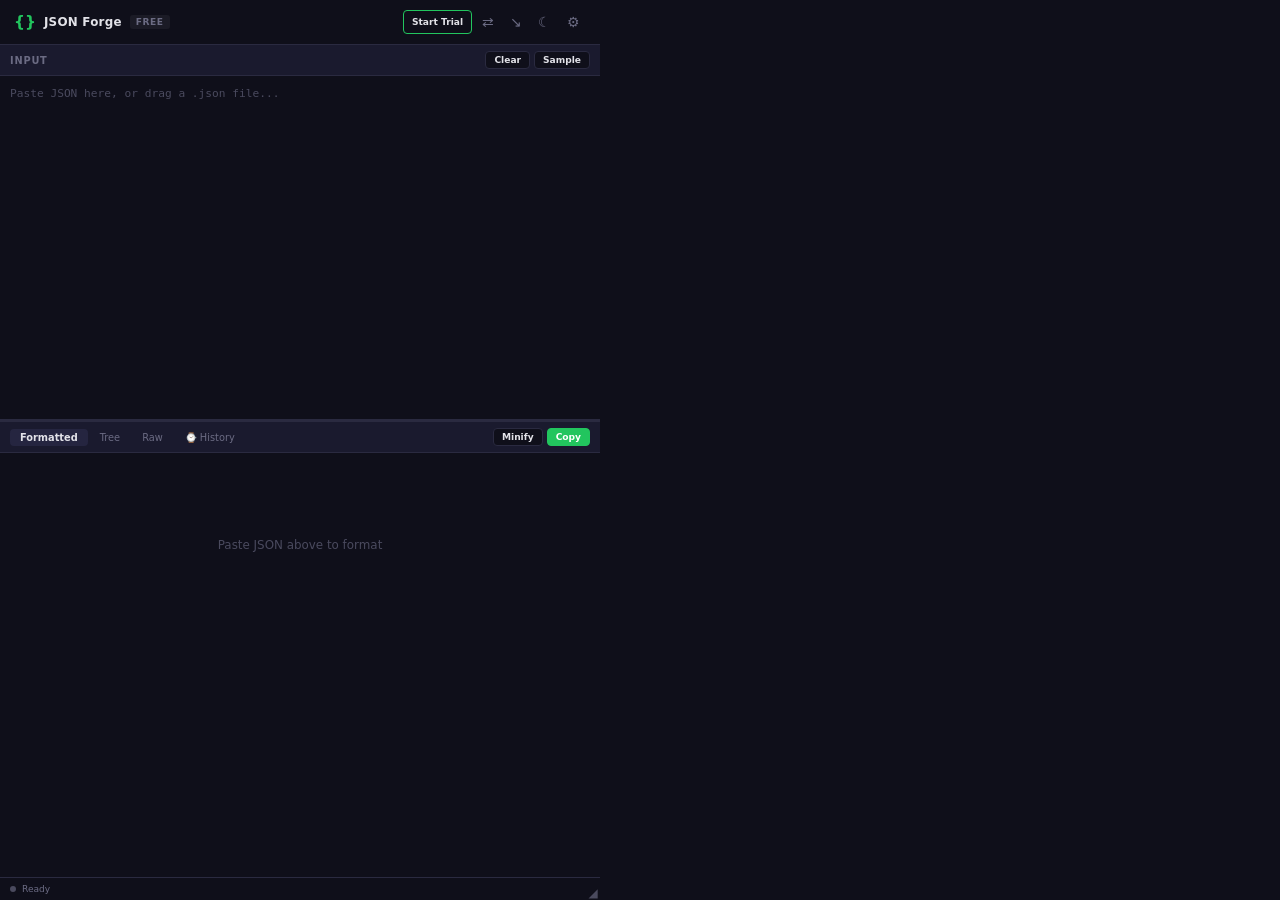
<file: popup.html>
<!DOCTYPE html>
<html lang="en">
<head>
  <meta charset="UTF-8">
  <meta name="viewport" content="width=device-width, initial-scale=1.0">
  <title>JSON Forge</title>
  <link rel="stylesheet" href="popup.css">
</head>
<body>
  <div class="app">
    <!-- Header -->
    <header class="header">
      <div class="brand">
        <span class="logo">&#123;&#125;</span>
        <span class="name">JSON Forge</span>
        <span class="badge" id="proBadge">Free</span>
      </div>
      <div class="header-actions">
        <button class="btn btn-sm" id="activateTrialBtn" style="border-color:#22c55e;">Start Trial</button>
        <button class="icon-btn" id="diffBtn" title="JSON Diff (Pro)">&#8644;</button>
        <button class="icon-btn" id="exportBtn" title="Export (Pro)">&#8600;</button>
        <button class="icon-btn" id="themeToggle" title="Toggle theme">&#9790;</button>
        <button class="icon-btn" id="settingsBtn" title="Settings">&#9881;</button>
      </div>
    </header>

    <!-- Main workspace -->
    <div class="workspace">
      <!-- Input pane -->
      <div class="pane input-pane">
        <div class="pane-header">
          <label class="pane-label">Input</label>
          <div class="pane-actions">
            <button class="btn btn-sm" id="clearBtn">Clear</button>
            <button class="btn btn-sm" id="sampleBtn">Sample</button>
          </div>
        </div>
        <textarea
          id="inputArea"
          class="input-area"
          placeholder="Paste JSON here, or drag a .json file..."
          spellcheck="false"
        ></textarea>
        <div class="drop-overlay" id="dropOverlay">
          <div class="drop-text">Drop .json file here</div>
        </div>
      </div>

      <!-- Divider (draggable) -->
      <div class="divider" id="divider"></div>

      <!-- Output pane -->
      <div class="pane output-pane">
        <div class="pane-header">
          <div class="view-tabs">
            <button class="view-tab active" data-view="formatted">Formatted</button>
            <button class="view-tab" data-view="tree">Tree</button>
            <button class="view-tab" data-view="raw">Raw</button>
            <button class="view-tab" data-view="history" title="Format history (Pro)">&#8986; History</button>
          </div>
          <div class="pane-actions">
            <button class="btn btn-sm" id="minifyToggle" title="Minify output">Minify</button>
            <button class="btn btn-sm btn-primary" id="copyBtn">Copy</button>
          </div>
        </div>

        <!-- JSONPath query bar (hidden, shown for Pro) -->
        <div class="query-bar" id="queryBar" style="display:none;">
          <span class="query-prefix">$.</span>
          <input type="text" id="queryInput" class="query-input" placeholder="key or path (e.g. store.books[0].title)" spellcheck="false">
          <span class="query-count" id="queryCount"></span>
        </div>

        <div class="output-area" id="outputArea">
          <div class="placeholder">Paste JSON above to format</div>
        </div>

        <!-- Export dropdown (hidden) -->
        <div class="export-dropdown" id="exportDropdown" style="display:none;">
          <button class="export-option" data-format="json">As JSON</button>
          <button class="export-option" data-format="csv">As CSV</button>
          <button class="export-option" data-format="yaml">As YAML</button>
          <button class="export-option" data-format="minified">As minified JSON</button>
        </div>
      </div>
    </div>

    <!-- Status bar -->
    <footer class="status-bar">
      <div class="status-left">
        <span class="status-indicator" id="statusIndicator"></span>
        <span id="statusText">Ready</span>
      </div>
      <div class="status-right">
        <span id="lineCount"></span>
        <span id="charCount"></span>
      </div>
      <div class="resize-handle" id="resizeHandle">&#9698;</div>
    </footer>
  </div>

  <!-- Settings panel (hidden) -->
  <div class="overlay" id="settingsOverlay">
    <div class="panel" id="settingsPanel">
      <div class="panel-header">
        <h2>Settings</h2>
        <button class="icon-btn" id="closeSettings">&times;</button>
      </div>
      <div class="panel-body">
        <div class="setting">
          <label>Tab size</label>
          <select id="tabSize">
            <option value="2">2 spaces</option>
            <option value="4" selected>4 spaces</option>
            <option value="8">8 spaces</option>
          </select>
        </div>
        <div class="setting">
          <label>Theme</label>
          <select id="themeSelect">
            <option value="dark">Dark</option>
            <option value="light">Light</option>
            <option value="monokai">Monokai</option>
            <option value="nord">Nord</option>
            <option value="solarized">Solarized</option>
          </select>
        </div>
        <div class="setting">
          <label>Line numbers</label>
          <input type="checkbox" id="showLineNumbers" checked>
        </div>
        <hr>
        <div class="setting pro-section">
          <label class="pro-label">PRO FEATURES</label>
        </div>
        <div class="setting">
          <label>History</label>
          <span class="pro-tag">Pro</span>
        </div>
        <div class="setting">
          <label>JSON Diff</label>
          <span class="pro-tag">Pro</span>
        </div>
        <div class="setting">
          <label>Export (CSV, YAML)</label>
          <span class="pro-tag">Pro</span>
        </div>
        <div class="setting">
          <label>JSONPath query</label>
          <span class="pro-tag">Pro</span>
        </div>
        <button class="btn btn-primary btn-full" id="upgradeBtn">Upgrade to Pro — $9.99/yr</button>
      </div>
    </div>
  </div>

  <!-- Diff overlay (hidden) -->
  <div class="overlay" id="diffOverlay" style="display:none;">
    <div class="panel diff-panel">
      <div class="panel-header">
        <h2>JSON Diff</h2>
        <button class="icon-btn" id="closeDiff">&times;</button>
      </div>
      <div class="diff-body">
        <div class="diff-inputs">
          <div class="diff-pane">
            <label class="diff-label">Old JSON</label>
            <textarea id="diffOld" class="diff-textarea" placeholder='{"old":"value"}' spellcheck="false"></textarea>
          </div>
          <div class="diff-pane">
            <label class="diff-label">New JSON</label>
            <textarea id="diffNew" class="diff-textarea" placeholder='{"new":"value"}' spellcheck="false"></textarea>
          </div>
        </div>
        <button class="btn btn-primary btn-full" id="diffCompareBtn">Compare</button>
        <div class="diff-results" id="diffResults">
          <div class="placeholder">Paste old and new JSON, then click Compare.</div>
        </div>
        <div class="diff-actions" id="diffActions" style="display:none;">
          <button class="btn btn-sm" id="diffCopyResults">Copy diff</button>
          <button class="btn btn-sm" id="diffClear">Clear</button>
        </div>
      </div>
    </div>
  </div>

  <script src="popup.js"></script>
</body>
</html>
</file>
<file: popup.css>
/* ── Reset & Base ── */
*, *::before, *::after { margin: 0; padding: 0; box-sizing: border-box; }
html { font-size: 14px; }

/* ── Dark Theme (default) ── */
:root {
  --bg: #0f0f1a;
  --bg-2: #1a1a2e;
  --bg-3: #252540;
  --text: #e2e2e8;
  --text-muted: #6b6b83;
  --text-dim: #4a4a5e;
  --border: #2a2a40;
  --accent: #22c55e;
  --accent-dim: rgba(34,197,94,0.15);
  --error: #ef4444;
  --error-dim: rgba(239,68,68,0.15);
  --warning: #f59e0b;
  --primary: #3b82f6;
  --primary-dim: rgba(59,130,246,0.15);
  --font-mono: 'SF Mono', 'Fira Code', 'Cascadia Code', 'Consolas', monospace;
  --font-sans: -apple-system, BlinkMacSystemFont, 'Segoe UI', system-ui, sans-serif;
  --radius: 6px;
  --radius-sm: 4px;
  --shadow: 0 4px 20px rgba(0,0,0,0.3);
}

/* ── Light Theme ── */
.light {
  --bg: #ffffff;
  --bg-2: #f5f5f8;
  --bg-3: #eaeaef;
  --text: #1a1a2e;
  --text-muted: #6b6b83;
  --text-dim: #9a9ab0;
  --border: #d4d4dc;
  --accent: #16a34a;
  --accent-dim: rgba(22,163,74,0.1);
  --shadow: 0 4px 20px rgba(0,0,0,0.08);
}

/* ── Layout ── */
body {
  width: 600px;
  height: 500px;
  min-width: 400px;
  min-height: 350px;
  overflow: hidden;
  font-family: var(--font-sans);
  background: var(--bg);
  color: var(--text);
  overflow: hidden;
  -webkit-font-smoothing: antialiased;
}

.app {
  display: flex;
  flex-direction: column;
  height: 100vh;
}

/* ── Header ── */
.header {
  display: flex;
  align-items: center;
  justify-content: space-between;
  padding: 10px 14px;
  border-bottom: 1px solid var(--border);
  flex-shrink: 0;
}

.brand { display: flex; align-items: center; gap: 8px; }
.logo { font-size: 1.1rem; font-weight: 700; color: var(--accent); }
.name { font-size: 0.85rem; font-weight: 600; letter-spacing: 0.02em; }
.badge {
  font-size: 0.65rem;
  font-weight: 600;
  padding: 2px 6px;
  border-radius: 3px;
  background: rgba(255,255,255,0.05);
  color: var(--text-muted);
  text-transform: uppercase;
  letter-spacing: 0.06em;
}
.badge.pro { background: var(--accent-dim); color: var(--accent); }
.badge.trial { background: var(--primary-dim); color: var(--primary); }

.header-actions { display: flex; gap: 4px; }

.icon-btn {
  background: none;
  border: none;
  color: var(--text-muted);
  cursor: pointer;
  font-size: 1rem;
  padding: 4px 6px;
  border-radius: var(--radius-sm);
  transition: all 0.15s;
}
.icon-btn:hover { background: var(--bg-2); color: var(--text); }

/* ── Workspace ── */
.workspace {
  display: flex;
  flex-direction: column;
  flex: 1;
  min-height: 0;
  position: relative;
}

.pane {
  display: flex;
  flex-direction: column;
  min-height: 0;
}

.input-pane { flex: 0 0 45%; }
.output-pane { flex: 1; position: relative; }

.pane-header {
  display: flex;
  align-items: center;
  justify-content: space-between;
  padding: 6px 10px;
  background: var(--bg-2);
  border-bottom: 1px solid var(--border);
  flex-shrink: 0;
}

.pane-label {
  font-size: 0.7rem;
  font-weight: 600;
  text-transform: uppercase;
  letter-spacing: 0.08em;
  color: var(--text-muted);
}

.pane-actions { display: flex; gap: 4px; }

.btn {
  font-family: var(--font-sans);
  font-size: 0.7rem;
  font-weight: 600;
  padding: 4px 10px;
  border: 1px solid var(--border);
  border-radius: var(--radius-sm);
  background: var(--bg);
  color: var(--text);
  cursor: pointer;
  transition: all 0.12s;
}
.btn:hover { background: var(--bg-2); border-color: var(--text-muted); }
.btn-sm { padding: 3px 8px; font-size: 0.65rem; }
.btn-primary { background: var(--accent); color: #fff; border-color: var(--accent); }
.btn-primary:hover { opacity: 0.9; }
.btn-full { width: 100%; margin-top: 12px; padding: 8px; font-size: 0.8rem; text-align: center; }

/* ── Input Area ── */
.input-area {
  flex: 1;
  width: 100%;
  padding: 10px;
  font-family: var(--font-mono);
  font-size: 0.8rem;
  line-height: 1.5;
  color: var(--text);
  background: var(--bg);
  border: none;
  outline: none;
  resize: none;
  tab-size: 2;
}
.input-area::placeholder { color: var(--text-dim); }
.input-area:focus { background: var(--bg-2); }

/* ── Drop overlay ── */
.drop-overlay {
  display: none;
  position: absolute;
  top: 0; left: 0; right: 0; bottom: 0;
  background: rgba(15,15,26,0.92);
  align-items: center;
  justify-content: center;
  z-index: 10;
  font-size: 1.1rem;
  font-weight: 600;
  color: var(--accent);
  border: 2px dashed var(--accent);
  border-radius: var(--radius);
}
.dragging .drop-overlay { display: flex; }

/* ── Divider ── */
.divider {
  height: 3px;
  background: var(--border);
  cursor: row-resize;
  flex-shrink: 0;
  transition: background 0.15s;
}
.divider:hover { background: var(--accent); }

/* ── View Tabs ── */
.view-tabs { display: flex; gap: 2px; }
.view-tab {
  font-family: var(--font-sans);
  font-size: 0.7rem;
  font-weight: 500;
  padding: 3px 10px;
  border: none;
  border-radius: var(--radius-sm);
  background: transparent;
  color: var(--text-muted);
  cursor: pointer;
  transition: all 0.12s;
}
.view-tab:hover { color: var(--text); background: var(--bg-3); }
.view-tab.active { background: var(--bg-3); color: var(--text); font-weight: 600; }

/* ── Output Area ── */
.output-area {
  flex: 1;
  padding: 10px;
  font-family: var(--font-mono);
  font-size: 0.8rem;
  line-height: 1.5;
  overflow: auto;
  background: var(--bg);
  white-space: pre-wrap;
  word-break: break-all;
}

.output-area .placeholder {
  color: var(--text-dim);
  font-family: var(--font-sans);
  font-size: 0.85rem;
  text-align: center;
  padding-top: 40px;
}

/* ── Syntax Highlighting ── */
.hl-key { color: #ff79c6; }
.hl-string { color: #f1fa8c; }
.hl-number { color: #bd93f9; }
.hl-bool { color: #50fa7b; }
.hl-null { color: #ff79c6; }
.hl-bracket { color: var(--text-muted); }
.hl-colon { color: var(--text-muted); }
.hl-comma { color: var(--text-muted); }
.light .hl-key { color: #d63384; }
.light .hl-string { color: #0d9488; }
.light .hl-number { color: #7c3aed; }
.light .hl-bool { color: #16a34a; }
.light .hl-null { color: #d63384; }

/* ── Status Bar ── */
.status-bar {
  display: flex;
  align-items: center;
  justify-content: space-between;
  padding: 6px 10px;
  border-top: 1px solid var(--border);
  font-size: 0.65rem;
  color: var(--text-muted);
  flex-shrink: 0;
  position: relative;
}
.status-left, .status-right { display: flex; align-items: center; gap: 6px; }
.status-right { gap: 12px; }
.status-indicator {
  width: 6px;
  height: 6px;
  border-radius: 50%;
  background: var(--text-dim);
  display: inline-block;
}
.status-indicator.valid { background: var(--accent); }
.status-indicator.invalid { background: var(--error); }

/* ── Error Display ── */
.error-message {
  color: var(--error);
  font-family: var(--font-mono);
  font-size: 0.75rem;
  padding: 6px 10px;
  background: var(--error-dim);
  border-radius: var(--radius-sm);
  margin-bottom: 6px;
}

/* ── Settings Overlay ── */
.overlay {
  display: none;
  position: fixed;
  top: 0; left: 0; right: 0; bottom: 0;
  background: rgba(0,0,0,0.5);
  align-items: center;
  justify-content: center;
  z-index: 100;
}
.overlay.open { display: flex; }

.panel {
  width: 90%;
  max-width: 400px;
  background: var(--bg);
  border: 1px solid var(--border);
  border-radius: var(--radius);
  box-shadow: var(--shadow);
}
.panel-header {
  display: flex;
  align-items: center;
  justify-content: space-between;
  padding: 12px 14px;
  border-bottom: 1px solid var(--border);
}
.panel-header h2 { font-size: 0.9rem; font-weight: 600; }
.panel-body { padding: 14px; }

.setting {
  display: flex;
  align-items: center;
  justify-content: space-between;
  padding: 8px 0;
}
.setting label { font-size: 0.8rem; }
.setting select, .setting input[type="checkbox"] {
  font-family: var(--font-sans);
  font-size: 0.75rem;
  padding: 3px 6px;
  border: 1px solid var(--border);
  border-radius: var(--radius-sm);
  background: var(--bg-2);
  color: var(--text);
}
.panel-body hr { border: none; border-top: 1px solid var(--border); margin: 12px 0; }

.pro-section { justify-content: flex-start; gap: 8px; }
.pro-label {
  font-size: 0.65rem !important;
  font-weight: 600;
  text-transform: uppercase;
  letter-spacing: 0.1em;
  color: var(--accent);
}
.pro-tag {
  font-size: 0.6rem;
  font-weight: 600;
  text-transform: uppercase;
  letter-spacing: 0.06em;
  padding: 1px 5px;
  border-radius: 3px;
  background: var(--accent-dim);
  color: var(--accent);
}

/* ── History View ── */
.history-list { padding: 4px; }
.history-item {
  background: var(--bg-2);
  border: 1px solid var(--border);
  border-radius: var(--radius);
  padding: 10px 12px;
  margin-bottom: 8px;
  transition: border-color 0.12s;
}
.history-item:hover { border-color: var(--text-muted); }
.history-item-meta {
  display: flex;
  justify-content: space-between;
  align-items: center;
  margin-bottom: 6px;
}
.history-item-time {
  font-size: 0.7rem;
  font-weight: 600;
  color: var(--text-muted);
}
.history-item-stats {
  font-size: 0.65rem;
  color: var(--text-dim);
  font-family: var(--font-mono);
}
.history-item-preview {
  font-family: var(--font-mono);
  font-size: 0.72rem;
  line-height: 1.4;
  color: var(--text);
  background: var(--bg);
  padding: 6px 8px;
  border-radius: var(--radius-sm);
  margin-bottom: 6px;
  overflow-x: auto;
  white-space: pre;
  max-height: 60px;
}
.history-item-actions { display: flex; gap: 6px; }
.history-more {
  text-align: center;
  font-size: 0.7rem;
  color: var(--text-dim);
  padding: 8px;
}
.history-locked {
  display: flex;
  flex-direction: column;
  align-items: center;
  justify-content: center;
  gap: 12px;
  padding: 40px 20px;
  text-align: center;
}
.history-lock-icon { font-size: 2rem; }
.history-trial-note {
  font-size: 0.7rem;
  color: var(--text-muted);
  margin: 0;
}

/* ── Tree View ── */
.tree-node { margin-left: 16px; }
.tree-toggle {
  cursor: pointer;
  display: inline-flex;
  align-items: center;
  gap: 2px;
  color: var(--text-muted);
  font-size: 0.65rem;
  margin-right: 2px;
  user-select: none;
}
.tree-toggle:hover { color: var(--text); }
.tree-key { color: var(--primary); }
.light .tree-key { color: #2563eb; }
.tree-collapsed .tree-children { display: none; }

/* ── Scrollbar ── */
::-webkit-scrollbar { width: 6px; height: 6px; }
::-webkit-scrollbar-track { background: transparent; }
::-webkit-scrollbar-thumb { background: var(--border); border-radius: 3px; }
::-webkit-scrollbar-thumb:hover { background: var(--text-muted); }

/* ── Export Dropdown ── */
.export-dropdown {
  position: absolute;
  right: 42px;
  top: 28px;
  background: var(--bg-2);
  border: 1px solid var(--border);
  border-radius: var(--radius);
  box-shadow: var(--shadow);
  z-index: 20;
  min-width: 130px;
}
.export-option {
  display: block;
  width: 100%;
  padding: 6px 14px;
  font-size: 0.7rem;
  font-family: var(--font-mono);
  color: var(--text);
  background: none;
  border: none;
  cursor: pointer;
  text-align: left;
  transition: background 0.1s;
}
.export-option:hover { background: var(--bg-3); }
.export-option:first-child { border-radius: var(--radius) var(--radius) 0 0; }
.export-option:last-child { border-radius: 0 0 var(--radius) var(--radius); }

/* ── JSONPath Query Bar ── */
.query-bar {
  display: flex;
  align-items: center;
  gap: 4px;
  padding: 4px 10px;
  background: var(--bg-2);
  border-bottom: 1px solid var(--border);
  flex-shrink: 0;
}
.query-prefix {
  font-family: var(--font-mono);
  font-size: 0.75rem;
  color: var(--accent);
  font-weight: 700;
}
.query-input {
  flex: 1;
  font-family: var(--font-mono);
  font-size: 0.7rem;
  padding: 3px 6px;
  background: var(--bg);
  border: 1px solid var(--border);
  border-radius: var(--radius-sm);
  color: var(--text);
  outline: none;
}
.query-input:focus { border-color: var(--accent); }
.query-input::placeholder { color: var(--text-dim); }
.query-count {
  font-family: var(--font-mono);
  font-size: 0.6rem;
  color: var(--text-muted);
  white-space: nowrap;
}

/* ── Diff Overlay ── */
.diff-panel {
  max-width: 500px;
  max-height: 85vh;
  display: flex;
  flex-direction: column;
}
.diff-body {
  padding: 14px;
  overflow-y: auto;
  flex: 1;
}
.diff-inputs {
  display: flex;
  gap: 10px;
  margin-bottom: 10px;
}
.diff-pane { flex: 1; }
.diff-label {
  font-size: 0.7rem;
  font-weight: 600;
  text-transform: uppercase;
  letter-spacing: 0.08em;
  color: var(--text-muted);
  display: block;
  margin-bottom: 4px;
}
.diff-textarea {
  width: 100%;
  height: 100px;
  font-family: var(--font-mono);
  font-size: 0.7rem;
  padding: 6px;
  background: var(--bg);
  border: 1px solid var(--border);
  border-radius: var(--radius-sm);
  color: var(--text);
  outline: none;
  resize: vertical;
}
.diff-textarea:focus { border-color: var(--accent); }
.diff-textarea::placeholder { color: var(--text-dim); }

.diff-results {
  font-family: var(--font-mono);
  font-size: 0.7rem;
  line-height: 1.6;
  margin-top: 10px;
  padding: 8px;
  background: var(--bg);
  border: 1px solid var(--border);
  border-radius: var(--radius-sm);
  max-height: 300px;
  overflow-y: auto;
  min-height: 40px;
}
.diff-summary {
  font-weight: 600;
  margin-bottom: 8px;
  color: var(--text);
}
.diff-line {
  display: flex;
  gap: 6px;
  padding: 2px 4px;
  border-radius: 2px;
  align-items: baseline;
}
.diff-icon { font-weight: 700; width: 14px; text-align: center; flex-shrink: 0; }
.diff-path { color: var(--text-muted); flex-shrink: 0; }
.diff-value { flex: 1; }
.diff-added { background: rgba(34,197,94,0.1); }
.diff-added .diff-icon { color: var(--accent); }
.diff-removed { background: rgba(239,68,68,0.1); }
.diff-removed .diff-icon { color: var(--error); }
.diff-changed { background: rgba(245,158,11,0.1); }
.diff-changed .diff-icon { color: var(--warning); }
.diff-old { color: var(--error); text-decoration: line-through; }
.diff-new { color: var(--accent); }
.diff-val { color: var(--text); }
.diff-no-changes { color: var(--accent); text-align: center; padding: 20px; }
.diff-error { color: var(--error); padding: 10px; }
.diff-truncated { color: var(--text-dim); text-align: center; padding: 4px; }
.diff-actions { display: flex; gap: 6px; margin-top: 8px; }

/* ── Resize Handle ── */
.resize-handle {
  position: absolute;
  bottom: 0;
  right: 0;
  width: 14px;
  height: 14px;
  font-size: 12px;
  line-height: 14px;
  text-align: center;
  color: var(--text-dim);
  cursor: nwse-resize;
  user-select: none;
  z-index: 50;
}
.resize-handle:hover { color: var(--accent); }
</file>
